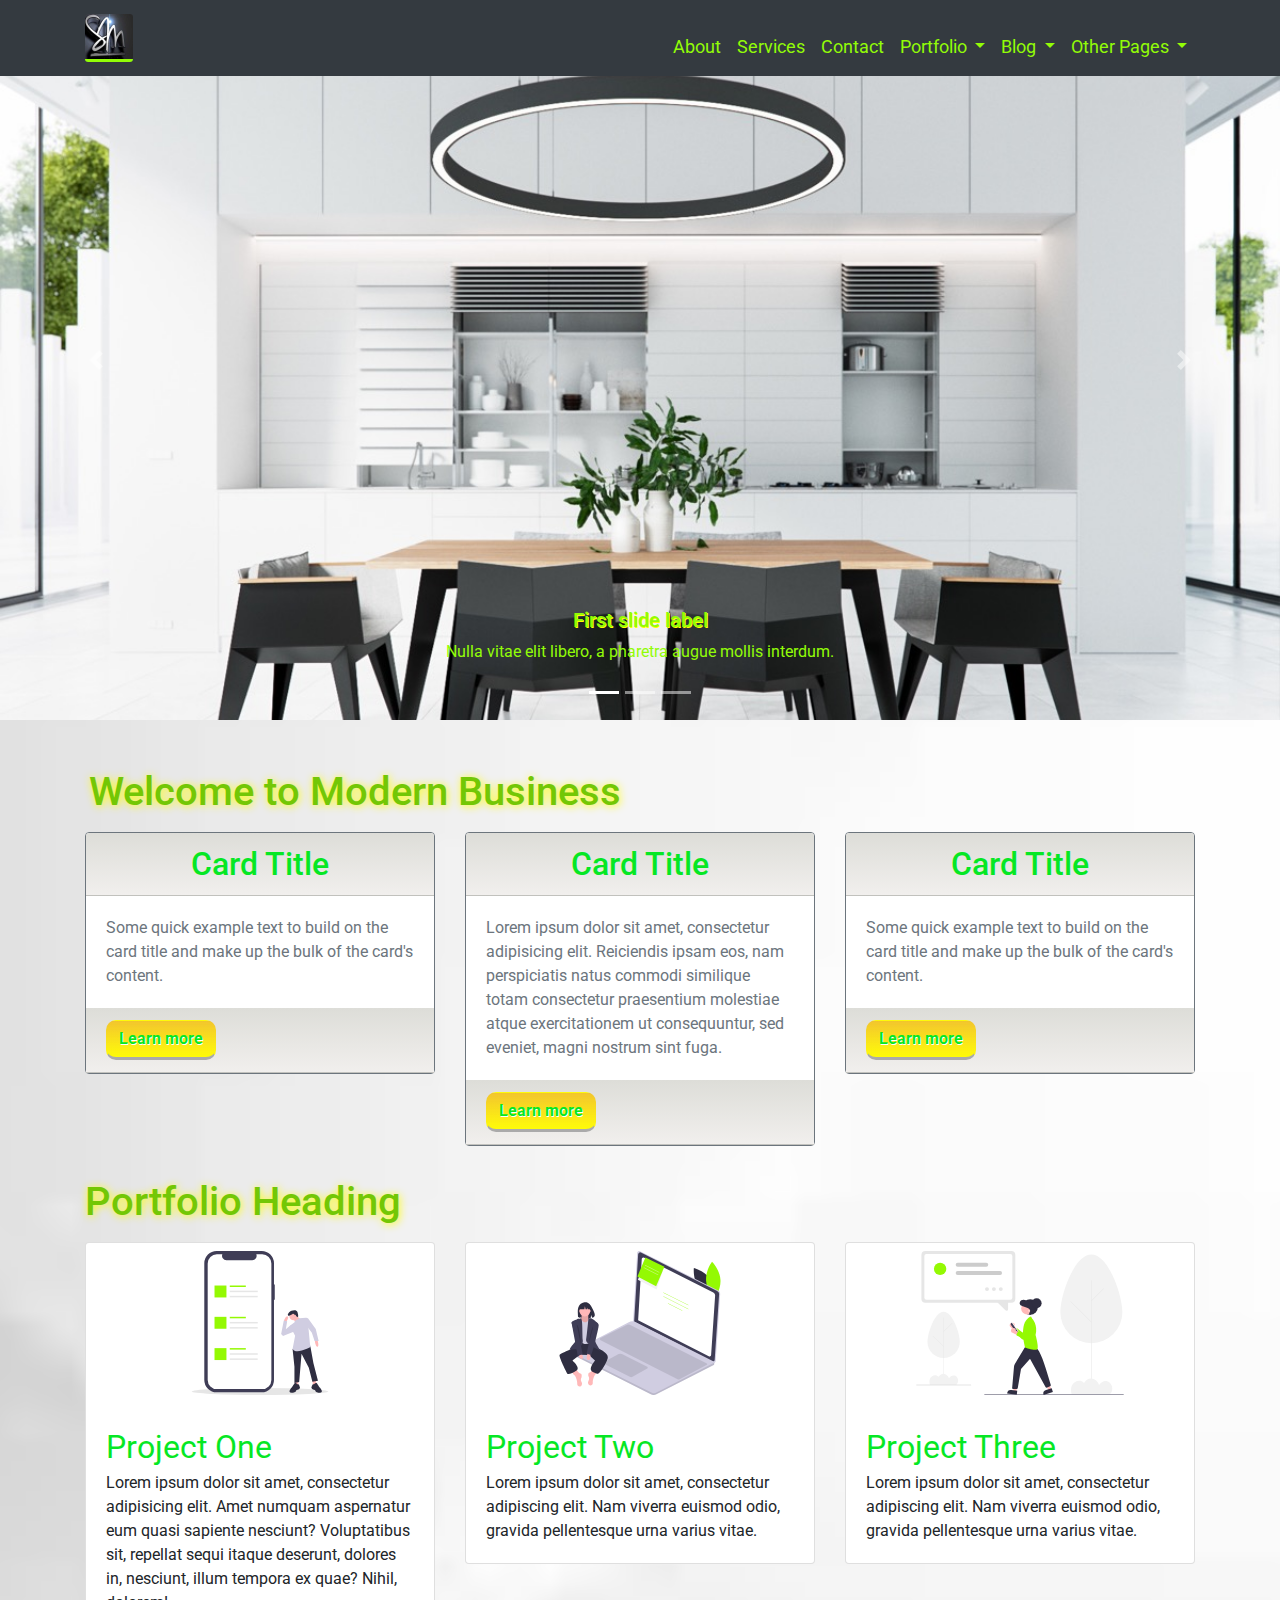
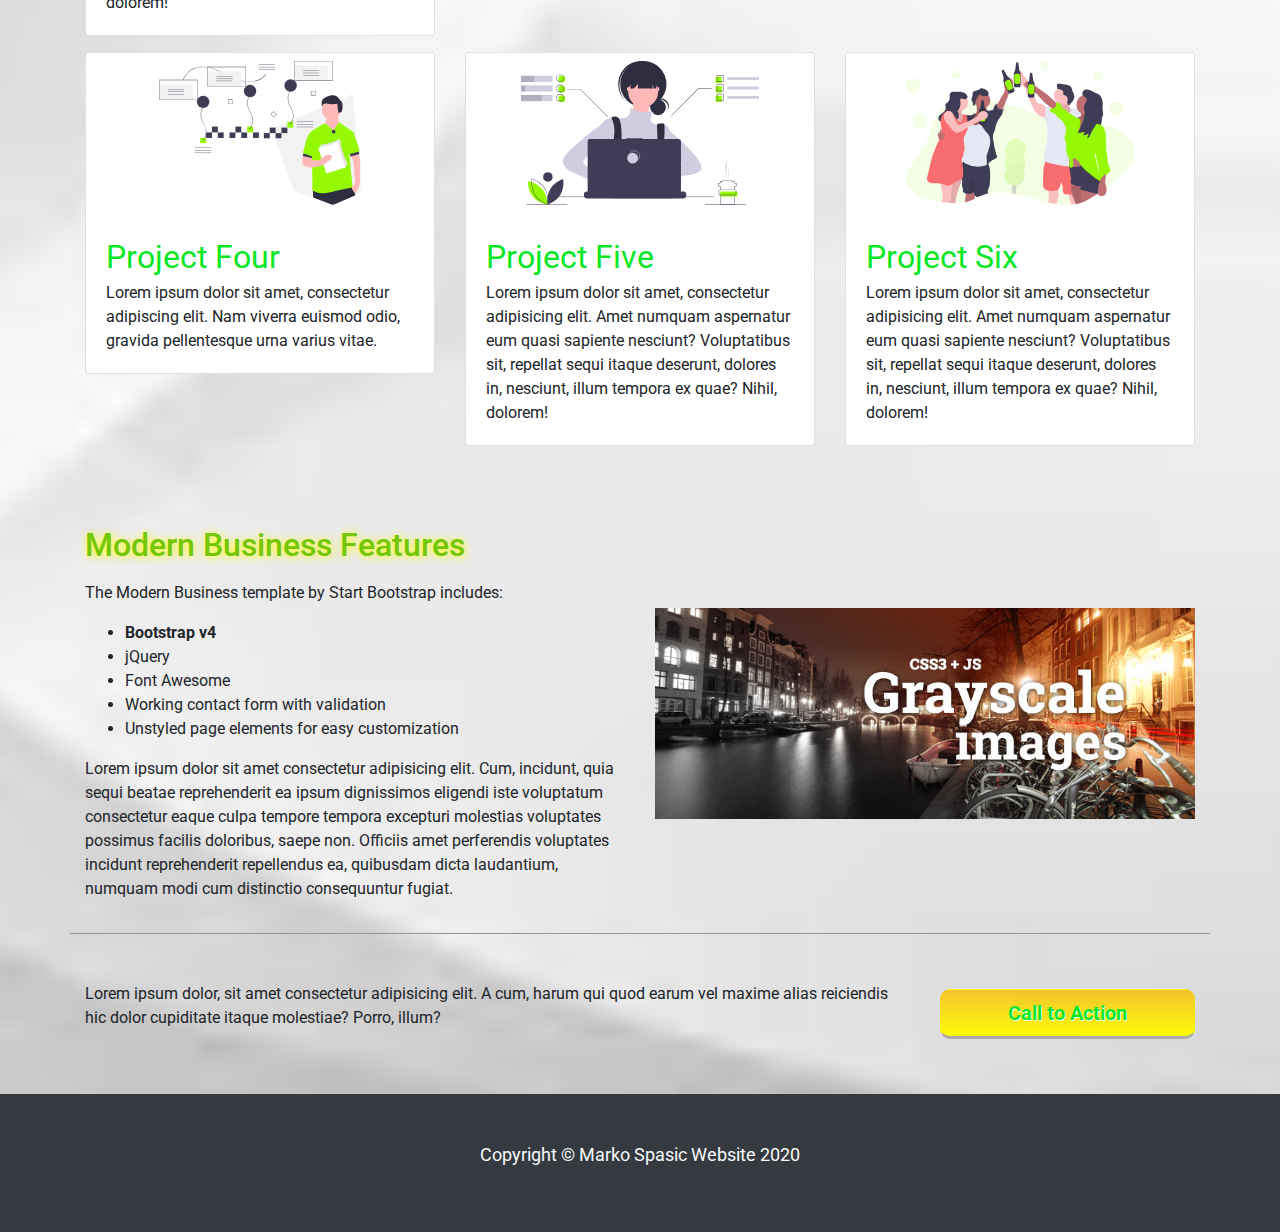
<file: index.html>
<!doctype html>
<html lang="en">
  <head>
    <!-- Required meta tags -->
    <meta charset="utf-8">
    <meta name="viewport" content="width=device-width, initial-scale=1, shrink-to-fit=no">

    <!-- Bootstrap CSS -->
    <link rel="stylesheet" href="/CSS/bootstrap.min.css">
    <link rel="stylesheet" href="/CSS/style.css">
    <link rel="preconnect" href="https://fonts.gstatic.com">
<link href="https://fonts.googleapis.com/css2?family=Roboto:wght@400;500;700&display=swap" rel="stylesheet">

    <title>MixBS</title>
  </head>
  <body>
    <!-- NAVBAR -->
    
    <nav class="navbar navbar-expand-lg navbar-dark bg-dark fixed-top font">
      <div class="container">
          <a class="navbar-brand" href="/index.html"><div class="logo"></div></a>
            <button class="navbar-toggler" type="button" data-toggle="collapse" data-target="#navbarNavDropdown" aria-controls="navbarNavDropdown" aria-expanded="false" aria-label="Toggle navigation">
            <span class="navbar-toggler-icon"></span>
            </button>
          <div class="collapse navbar-collapse" id="navbarNavDropdown" >
            <ul class="navbar-nav ml-auto">
             <li class="nav-item">
                <a class="nav-link" href="/about.html">About<span class="sr-only">(current)</span></a>
             </li>
              <li class="nav-item">
                <a class="nav-link" href="/service.html">Services</a>
              </li>
              <li class="nav-item">
                <a class="nav-link" href="/contactUs.html">Contact</a>
              </li>
              <li class="nav-item dropdown">
                <a class="nav-link dropdown-toggle" href="#" id="navbarDropdownMenuLink" role="button" data-toggle="dropdown" aria-haspopup="true" aria-expanded="false">
                Portfolio
                </a>
                <div class="dropdown-menu" aria-labelledby="navbarDropdownMenuLink">
                  <a class="dropdown-item" href="#">1 Column Portfolio</a>
                  <a class="dropdown-item" href="#">2 Column Portfolio</a>
                  <a class="dropdown-item" href="#">3 Column Portfolio</a>
                  <a class="dropdown-item" href="#">4 Column Portfolio</a>
                  <a class="dropdown-item" href="#">Single Portfolio item</a>
                </div>
              </li>
              <li class="nav-item dropdown">
                <a class="nav-link dropdown-toggle" href="#" id="navbarDropdownMenuLink" role="button" data-toggle="dropdown" aria-haspopup="true" aria-expanded="false">
                Blog
                </a>
                <div class="dropdown-menu" aria-labelledby="navbarDropdownMenuLink">
                  <a class="dropdown-item" href="#">Action</a>
                  <a class="dropdown-item" href="#">Another action</a>
                  <a class="dropdown-item" href="#">Something else here</a>
                </div>
              </li>
              <li class="nav-item dropdown">
                <a class="nav-link dropdown-toggle" href="#" id="navbarDropdownMenuLink" role="button" data-toggle="dropdown" aria-haspopup="true" aria-expanded="false">
                Other Pages
                </a>
                <div class="dropdown-menu" aria-labelledby="navbarDropdownMenuLink">
                  <a class="dropdown-item" href="#">Action</a>
                  <a class="dropdown-item" href="#">Another action</a>
                  <a class="dropdown-item" href="#">Something else here</a>
                </div>
              </li>
            </ul>
          </div>
        </div>  
      </nav>

      <!-- SLIDER -->
      
        <div id="carouselExampleCaptions" class="carousel slide mb-5" data-ride="carousel">
          <ol class="carousel-indicators">
            <li data-target="#carouselExampleCaptions" data-slide-to="0" class="active"></li>
            <li data-target="#carouselExampleCaptions" data-slide-to="1"></li>
            <li data-target="#carouselExampleCaptions" data-slide-to="2"></li>
          </ol>
          <div class="carousel-inner">
            <div class="carousel-item active">
              <div class="slider slider-1"></div>
              <div class="carousel-caption d-none d-md-block">
                <h5>First slide label</h5>
                <p>Nulla vitae elit libero, a pharetra augue mollis interdum.</p>
              </div>
            </div>
            <div class="carousel-item">
              <div class="slider slider-2"></div>
              <div class="carousel-caption d-none d-md-block">
                <h5>Second slide label</h5>
                <p>Lorem ipsum dolor sit amet, consectetur adipiscing elit.</p>
              </div>
            </div>
            <div class="carousel-item">
              <div class="slider slider-3"></div>
              <div class="carousel-caption d-none d-md-block">
                <h5>Third slide label</h5>
                <p>Praesent commodo cursus magna, vel scelerisque nisl consectetur.</p>
              </div>
            </div>
          </div>
          <a class="carousel-control-prev" href="#carouselExampleCaptions" role="button" data-slide="prev">
            <span class="carousel-control-prev-icon" aria-hidden="true"></span>
            <span class="sr-only">Previous</span>
          </a>
          <a class="carousel-control-next" href="#carouselExampleCaptions" role="button" data-slide="next">
            <span class="carousel-control-next-icon" aria-hidden="true"></span>
            <span class="sr-only">Next</span>
          </a>
        </div>

      <!-- Modern Business -->
      <div class="container">
        <div class="row">
          <div class=" col-12 col-md-6 font">
            <h1 class="theme mb-3 text-center">Welcome to Modern Business</h1>
          </div>
        </div>
      </div>
      <div class="container">
        <div class="row">
          <div class=" col-12 col-md-4">
            <div class="card border-secondary mb-3">
              <div class="card-header ">
                <h2 class="card-title text-center">Card Title</h2>
              </div>
              <div class="card-body text-secondary">
                <p class="card-text card-height-text">Some quick example text to build on the card title and make up the bulk of the card's content.</p>
              </div>
              <div class="card-header">
                <button class="btn btn-custom ">Learn more</button>
              </div>
          </div>
        </div>
        <div class="col-12 col-md-4">
          <div class="card border-secondary mb-3">
            <div class="card-header">
              <h2 class="card-title text-center">Card Title</h2>
            </div>
            <div class="card-body ">
              <p class="card-text text-secondary ">Lorem ipsum dolor sit amet, consectetur adipisicing elit. Reiciendis ipsam eos, nam perspiciatis natus commodi similique totam consectetur praesentium molestiae atque exercitationem ut consequuntur, sed eveniet, magni nostrum sint fuga.</p>
            </div>
            <div class="card-header">
              <button class="btn btn-custom ">Learn more</button>
            </div>
        </div>
      </div>
      <div class="col-12 col-md-4">
        <div class="card border-secondary mb-3">
          <div class="card-header ">
            <h2 class="card-title text-center">Card Title</h2>
          </div>
          <div class="card-body text-secondary">
            <p class="card-text card-height-text">Some quick example text to build on the card title and make up the bulk of the card's content.</p>
          </div>
          <div class="card-header">
            <button class="btn btn-custom ">Learn more</button>
          </div>
      </div>
    </div>  
    </div>
  </div>

  <!--Portfolio Heading  -->

  <div class="container">
    <div class="row">
      <div class="col-12 col-md-6 font">
        <h1 class="mb-3 theme mt-3">Portfolio Heading</h1>
      </div>
    </div>
  </div>
  <div class="container mb-5">
    <div class="row">
      <div class=" col-6 col-md-4 mb-3">
        <div class="card">
          <img src="/img/undraw_modern_design_v3wv.svg" class="card-img-top p-2" alt="...">
          <div class="card-body">
            <a href="#" class="card-title project">Project One</a>
            <p class="card-text">Lorem ipsum dolor sit amet, consectetur adipisicing elit. Amet numquam aspernatur eum quasi sapiente nesciunt? Voluptatibus sit, repellat sequi itaque deserunt, dolores in, nesciunt, illum tempora ex quae? Nihil, dolorem!</p>
          </div>
        </div>
      </div>
      <div class="col-6 col-md-4 mb-3">
        <div class="card">
          <img src="/img/undraw_noted_pc9f2.svg" class="card-img-top p-2" alt="...">
          <div class="card-body">
            <a href="#" class="card-title project">Project Two</a>
            <p class="card-text ">Lorem ipsum dolor sit amet, consectetur adipiscing elit. Nam viverra euismod odio, gravida pellentesque urna varius vitae.</p>
          </div>
        </div>
      </div>
      <div class="col-6 col-md-4 mb-3">
        <div class="card">
          <img src="/img/undraw_Modern_life_re_8pdp3.svg" class="card-img-top p-2" alt="...">
          <div class="card-body">
            <a href="#" class="card-title project">Project Three</a>
            <p class="card-text ">Lorem ipsum dolor sit amet, consectetur adipiscing elit. Nam viverra euismod odio, gravida pellentesque urna varius vitae.</p>
          </div>
        </div>
      </div>
      <div class="col-6 col-md-4 mb-3">
        <div class="card">
          <img src="/img/undraw_detailed_analysis_xn7y4.svg" class="card-img-top p-2" alt="...">
          <div class="card-body">
            <a href="#" class="card-title project">Project Four</a>
            <p class="card-text ">Lorem ipsum dolor sit amet, consectetur adipiscing elit. Nam viverra euismod odio, gravida pellentesque urna varius vitae.</p>
          </div>
        </div>
      </div>
      <div class="col-6 col-md-4 mb-3">
        <div class="card">
          <img src="/img/undraw_dev_focus_b9xo5.svg" class="card-img-top p-2" alt="...">
          <div class="card-body">
            <a href="#" class="card-title project">Project Five</a>
            <p class="card-text ">Lorem ipsum dolor sit amet, consectetur adipisicing elit. Amet numquam aspernatur eum quasi sapiente nesciunt? Voluptatibus sit, repellat sequi itaque deserunt, dolores in, nesciunt, illum tempora ex quae? Nihil, dolorem!</p>
          </div>
        </div>
      </div>
      <div class="col-6 col-md-4 mb-3">
        <div class="card">
          <img src="/img/undraw_having_fun_iais6.svg" class="card-img-top p-2" alt="...">
          <div class="card-body">
            <a href="#" class="card-title project">Project Six</a>
            <p class="card-text ">Lorem ipsum dolor sit amet, consectetur adipisicing elit. Amet numquam aspernatur eum quasi sapiente nesciunt? Voluptatibus sit, repellat sequi itaque deserunt, dolores in, nesciunt, illum tempora ex quae? Nihil, dolorem!</p>
          </div>
        </div>
      </div>
    </div>
  </div>

  <!-- FEATURES -->

  <div class="container mb-5">
    <div class="row d-flex justify-content-center align-items-center">
      <div class=" col-12 col-md-6 mb-3">
        <h2 class="mb-3 theme mt-3">Modern Business Features</h2>
        <p>The Modern Business template by Start Bootstrap includes:</p>
        <ul>
          <li><strong>Bootstrap v4</strong></li>
          <li>jQuery</li>
          <li>Font Awesome</li>
          <li>Working contact form with validation</li>
          <li>Unstyled page elements for easy customization</li>
        </ul>
        <p>Lorem ipsum dolor sit amet consectetur adipisicing elit. Cum, incidunt, quia sequi beatae reprehenderit ea ipsum dignissimos eligendi iste voluptatum consectetur eaque culpa tempore tempora excepturi molestias voluptates possimus facilis doloribus, saepe non. Officiis amet perferendis voluptates incidunt reprehenderit repellendus ea, quibusdam dicta laudantium, numquam modi cum distinctio consequuntur fugiat.</p>
      </div>
      <div class="col-12 col-md-6 mb-3">
        <img src="/img/cross-browser-grayscale-image-example-using-css3-js.jpg" alt="" class="img-fluid">
      </div>
      <div class="col-12 line mb-5"></div>
      <div class="col-12 col-md-9">
        <p>Lorem ipsum dolor, sit amet consectetur adipisicing elit. A cum, harum qui quod earum vel maxime alias reiciendis hic dolor cupiditate itaque molestiae? Porro, illum?</p> 
      </div>
      <div class="col-12 col-md-3">
        <button class="btn btn-custom btn-lg btn-block pl-5 pr-5">Call to Action</button>
      </div>
    </div>
  </div>

  <!-- FOOTER -->
  <footer class="bg-dark text-light text-center p-5 font">
    <p>Copyright © Marko Spasic Website 2020</p>
  </footer>
      
      
        
      
    
    
    

    

   

    <!-- Option 2: jQuery, Popper.js, and Bootstrap JS -->
    <script src="https://code.jquery.com/jquery-3.5.1.slim.min.js" integrity="sha384-DfXdz2htPH0lsSSs5nCTpuj/zy4C+OGpamoFVy38MVBnE+IbbVYUew+OrCXaRkfj" crossorigin="anonymous"></script>
    <script src="https://cdn.jsdelivr.net/npm/popper.js@1.16.1/dist/umd/popper.min.js" integrity="sha384-9/reFTGAW83EW2RDu2S0VKaIzap3H66lZH81PoYlFhbGU+6BZp6G7niu735Sk7lN" crossorigin="anonymous"></script>
    <script src="/JS/bootstrap.min.js"></script>
   
  </body>
</html>
</file>
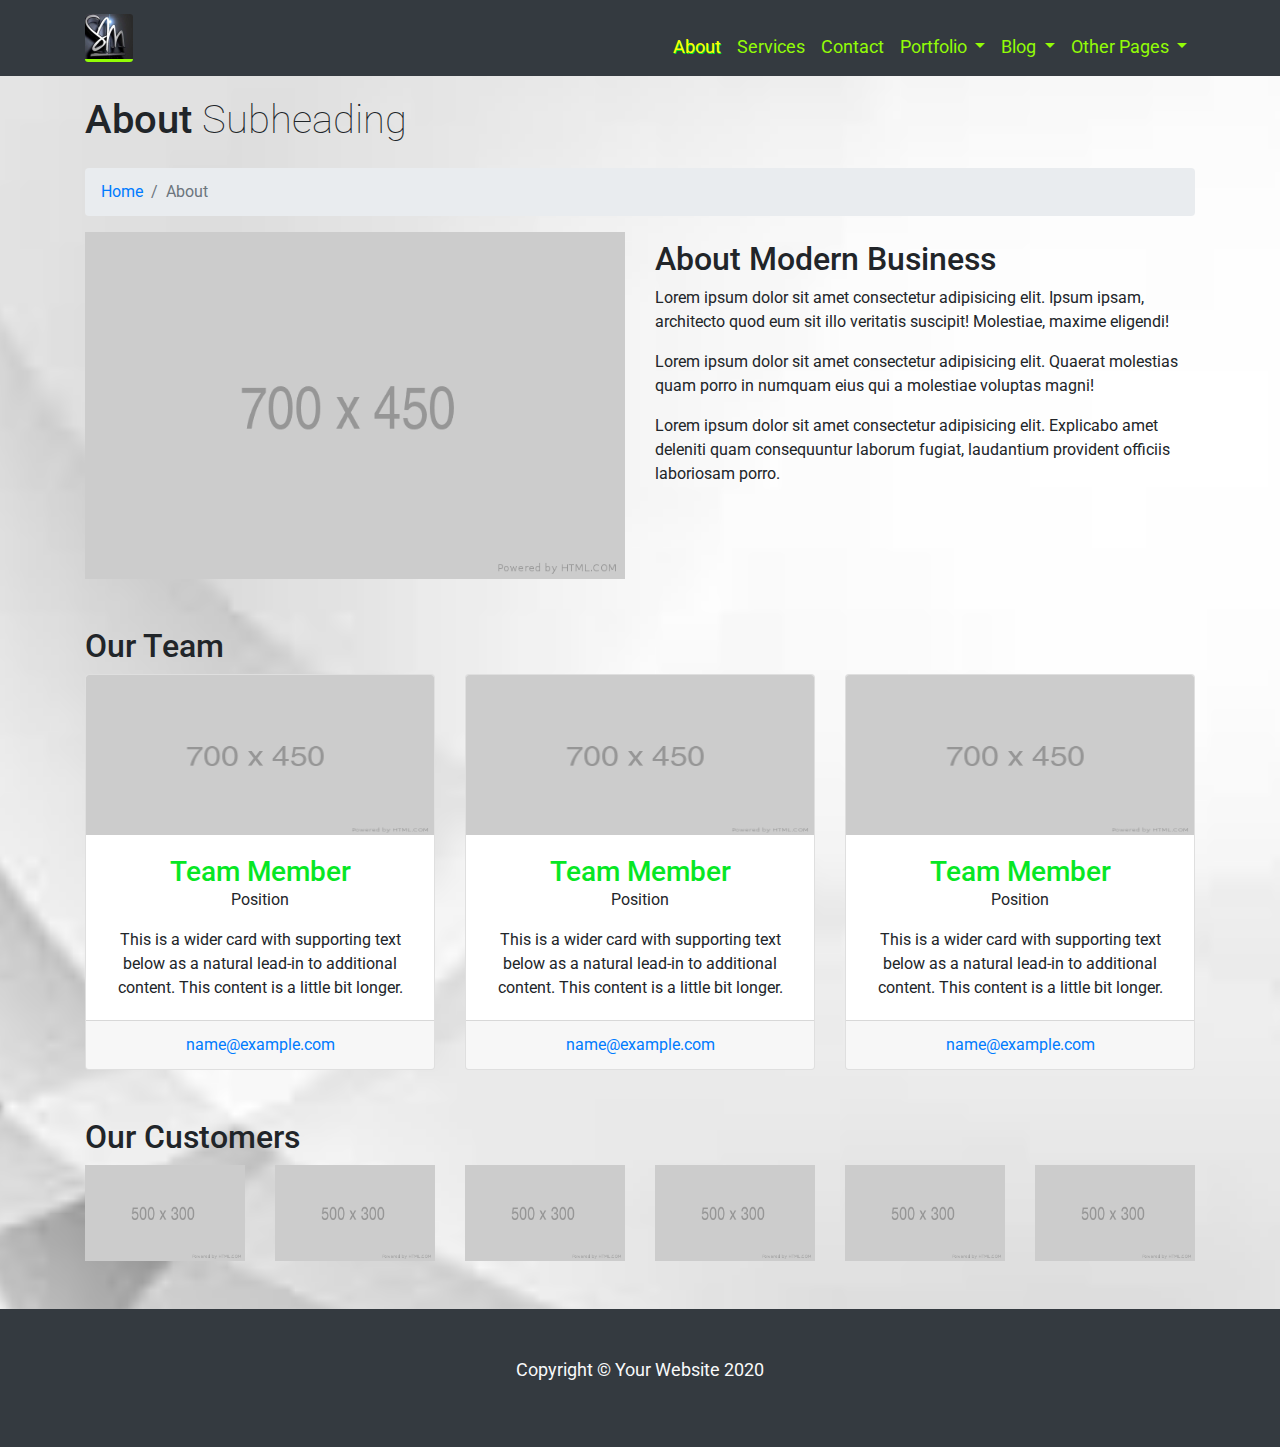
<file: about.html>
<!doctype html>
<html lang="en">
  <head>
    <!-- Required meta tags -->
    <meta charset="utf-8">
    <meta name="viewport" content="width=device-width, initial-scale=1, shrink-to-fit=no">

    <!-- Bootstrap CSS -->
    <link rel="stylesheet" href="/CSS/bootstrap.min.css">
    <link rel="stylesheet" href="/CSS/style.css">
    <link rel="preconnect" href="https://fonts.gstatic.com">
    <link href="https://fonts.googleapis.com/css2?family=Roboto:wght@400;500;700&display=swap" rel="stylesheet">

    <title>About</title>
  </head>
  <body>
       <!-- NAVBAR -->
    
    <nav class="navbar navbar-expand-lg navbar-dark bg-dark fixed-top font">
        <div class="container">
            <a class="navbar-brand" href="/index.html"><div class="logo"></div></a>
              <button class="navbar-toggler" type="button" data-toggle="collapse" data-target="#navbarNavDropdown" aria-controls="navbarNavDropdown" aria-expanded="false" aria-label="Toggle navigation">
              <span class="navbar-toggler-icon"></span>
              </button>
            <div class="collapse navbar-collapse" id="navbarNavDropdown" >
              <ul class="navbar-nav ml-auto">
               <li class="nav-item">
                  <a class="nav-link active" href="/about.html">About<span class="sr-only">(current)</span></a>
               </li>
                <li class="nav-item">
                  <a class="nav-link" href="/service.html">Services</a>
                </li>
                <li class="nav-item">
                  <a class="nav-link" href="/contactUs.html">Contact</a>
                </li>
                <li class="nav-item dropdown">
                  <a class="nav-link dropdown-toggle" href="#" id="navbarDropdownMenuLink" role="button" data-toggle="dropdown" aria-haspopup="true" aria-expanded="false">
                  Portfolio
                  </a>
                  <div class="dropdown-menu" aria-labelledby="navbarDropdownMenuLink">
                    <a class="dropdown-item" href="#">1 Column Portfolio</a>
                    <a class="dropdown-item" href="#">2 Column Portfolio</a>
                    <a class="dropdown-item" href="#">3 Column Portfolio</a>
                    <a class="dropdown-item" href="#">4 Column Portfolio</a>
                    <a class="dropdown-item" href="#">Single Portfolio item</a>
                  </div>
                </li>
                <li class="nav-item dropdown">
                  <a class="nav-link dropdown-toggle" href="#" id="navbarDropdownMenuLink" role="button" data-toggle="dropdown" aria-haspopup="true" aria-expanded="false">
                  Blog
                  </a>
                  <div class="dropdown-menu" aria-labelledby="navbarDropdownMenuLink">
                    <a class="dropdown-item" href="#">Action</a>
                    <a class="dropdown-item" href="#">Another action</a>
                    <a class="dropdown-item" href="#">Something else here</a>
                  </div>
                </li>
                <li class="nav-item dropdown">
                  <a class="nav-link dropdown-toggle" href="#" id="navbarDropdownMenuLink" role="button" data-toggle="dropdown" aria-haspopup="true" aria-expanded="false">
                  Other Pages
                  </a>
                  <div class="dropdown-menu" aria-labelledby="navbarDropdownMenuLink">
                    <a class="dropdown-item" href="#">Action</a>
                    <a class="dropdown-item" href="#">Another action</a>
                    <a class="dropdown-item" href="#">Something else here</a>
                  </div>
                </li>
              </ul>
            </div>
          </div>  
        </nav>
        <br><br>
        <div class="container">
            <div >
              <h1 class="mt-5 mb-4">About <span class="font-weight-lighter">Subheading</span></h1>
           </div>
            <!--BREADCRUMB-->
           <nav aria-label="breadcrumb">
            <ol class="breadcrumb">
              <li class="breadcrumb-item"><a href="#">Home</a></li>
              <li class="breadcrumb-item active" aria-current="page">About</li>
            </ol>
          </nav>  
        </div>

        <!-- ABOUT MODERN BUISNESS -->
        <div class="container mb-5">
            <div class="row">
                <div class="col-6">
                    <img src="/img/700x450.png" alt="" class="img-fluid">
                </div>
                <div class="col-6 mt-2">
                    <h2>About Modern Business</h2>
                    <p>Lorem ipsum dolor sit amet consectetur adipisicing elit. Ipsum ipsam, architecto quod eum sit illo veritatis suscipit! Molestiae, maxime eligendi!</p>
                    <p>Lorem ipsum dolor sit amet consectetur adipisicing elit. Quaerat molestias quam porro in numquam eius qui a molestiae voluptas magni!</p>
                    <p>Lorem ipsum dolor sit amet consectetur adipisicing elit. Explicabo amet deleniti quam consequuntur laborum fugiat, laudantium provident officiis laboriosam porro.</p>
                </div>
            </div>
        </div>

        <!-- OUR TEAM -->
        <div class="container mb-5">
            <h2>Our Team</h2>
            <div class="row">
                <div class="col-4">
                    <div class="card">
                        <img src="/img/700x450.png" class="card-img-top" alt="...">
                        <div class="card-body text-center">
                          <h3 class="card-title">Team Member</h3>
                          <p>Position</p>
                          <p class="card-text">This is a wider card with supporting text below as a natural lead-in to additional content. This content is a little bit longer.</p>
                        </div>
                        <div class="card-footer d-flex justify-content-center">
                          <small class="text-center"></small><a href="#">name@example.com</a></small>
                        </div>
                      </div>
                </div>
                <div class="col-4">
                    <div class="card">
                        <img src="/img/700x450.png" class="card-img-top" alt="...">
                        <div class="card-body text-center">
                          <h3 class="card-title">Team Member</h3>
                          <p>Position</p>
                          <p class="card-text">This is a wider card with supporting text below as a natural lead-in to additional content. This content is a little bit longer.</p>
                        </div>
                        <div class="card-footer d-flex justify-content-center">
                          <small class="text-center"></small><a href="#">name@example.com</a></small>
                        </div>
                      </div>
                </div>
                <div class="col-4">
                    <div class="card">
                        <img src="/img/700x450.png" class="card-img-top" alt="...">
                        <div class="card-body text-center">
                          <h3 class="card-title">Team Member</h3>
                          <p>Position</p>
                          <p class="card-text">This is a wider card with supporting text below as a natural lead-in to additional content. This content is a little bit longer.</p>
                        </div>
                        <div class="card-footer d-flex justify-content-center">
                          <small class="text-center"></small><a href="#">name@example.com</a></small>
                        </div>
                      </div>
                </div>   
            </div>
        </div>

        <!-- OUR CUSTOMES -->

        <div class="container mb-5">
            <h2>Our Customers</h2>
            <div class="row">
                <div class="col-2">
                    <img src="/img/500x300.png" alt="" class="img-fluid">
                </div>
                <div class="col-2">
                    <img src="/img/500x300.png" alt="" class="img-fluid">
                </div>
                <div class="col-2">
                    <img src="/img/500x300.png" alt="" class="img-fluid">
                </div>
                <div class="col-2">
                    <img src="/img/500x300.png" alt="" class="img-fluid">
                </div>
                <div class="col-2">
                    <img src="/img/500x300.png" alt="" class="img-fluid">
                </div>
                <div class="col-2">
                    <img src="/img/500x300.png" alt="" class="img-fluid">
                </div>
            </div> 
        </div>

        <!-- FOOTER -->
        <footer class="bg-dark text-light text-center p-5 font">
            <p>Copyright © Your Website 2020</p>
          </footer>

        
       















  <!-- Option 2: jQuery, Popper.js, and Bootstrap JS -->
  <script src="https://code.jquery.com/jquery-3.5.1.slim.min.js" integrity="sha384-DfXdz2htPH0lsSSs5nCTpuj/zy4C+OGpamoFVy38MVBnE+IbbVYUew+OrCXaRkfj" crossorigin="anonymous"></script>
  <script src="https://cdn.jsdelivr.net/npm/popper.js@1.16.1/dist/umd/popper.min.js" integrity="sha384-9/reFTGAW83EW2RDu2S0VKaIzap3H66lZH81PoYlFhbGU+6BZp6G7niu735Sk7lN" crossorigin="anonymous"></script>
  <script src="/JS/bootstrap.min.js"></script>
 
  </body>
</html>
</file>
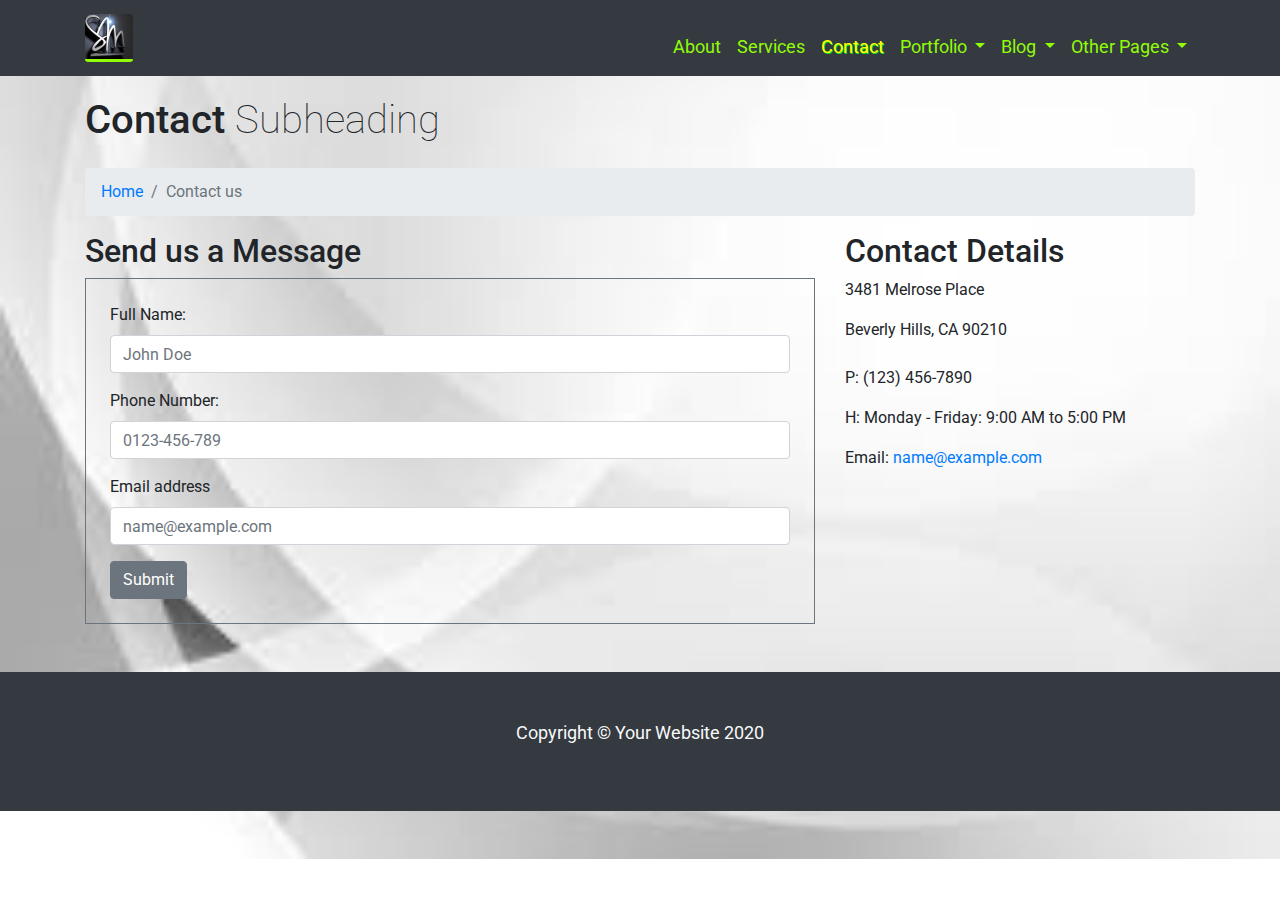
<file: contactUs.html>
<!doctype html>
<html lang="en">
  <head>
    <!-- Required meta tags -->
    <meta charset="utf-8">
    <meta name="viewport" content="width=device-width, initial-scale=1, shrink-to-fit=no">

    <!-- Bootstrap CSS -->
    <link rel="stylesheet" href="/CSS/bootstrap.min.css">
    <link rel="stylesheet" href="/CSS/style.css">
    <link rel="preconnect" href="https://fonts.gstatic.com">
<link href="https://fonts.googleapis.com/css2?family=Roboto:wght@400;500;700&display=swap" rel="stylesheet">

    <title>Service</title>
  </head>
  <body>

     <!-- NAVBAR -->
    
     <nav class="navbar navbar-expand-lg navbar-dark bg-dark fixed-top font">
        <div class="container">
            <a class="navbar-brand" href="/index.html"><div class="logo"></div></a>
              <button class="navbar-toggler" type="button" data-toggle="collapse" data-target="#navbarNavDropdown" aria-controls="navbarNavDropdown" aria-expanded="false" aria-label="Toggle navigation">
              <span class="navbar-toggler-icon"></span>
              </button>
            <div class="collapse navbar-collapse" id="navbarNavDropdown" >
              <ul class="navbar-nav ml-auto">
               <li class="nav-item">
                  <a class="nav-link" href="/about.html">About</a>
               </li>
                <li class="nav-item">
                  <a class="nav-link " href="/service.html">Services </a>
                </li>
                <li class="nav-item">
                  <a class="nav-link active" href="#">Contact <span class="sr-only">(current)</span></a>
                </li>
                <li class="nav-item dropdown">
                  <a class="nav-link dropdown-toggle" href="#" id="navbarDropdownMenuLink" role="button" data-toggle="dropdown" aria-haspopup="true" aria-expanded="false">
                  Portfolio
                  </a>
                  <div class="dropdown-menu" aria-labelledby="navbarDropdownMenuLink">
                    <a class="dropdown-item" href="#">1 Column Portfolio</a>
                    <a class="dropdown-item" href="#">2 Column Portfolio</a>
                    <a class="dropdown-item" href="#">3 Column Portfolio</a>
                    <a class="dropdown-item" href="#">4 Column Portfolio</a>
                    <a class="dropdown-item" href="#">Single Portfolio item</a>
                  </div>
                </li>
                <li class="nav-item dropdown">
                  <a class="nav-link dropdown-toggle" href="#" id="navbarDropdownMenuLink" role="button" data-toggle="dropdown" aria-haspopup="true" aria-expanded="false">
                  Blog
                  </a>
                  <div class="dropdown-menu" aria-labelledby="navbarDropdownMenuLink">
                    <a class="dropdown-item" href="#">Action</a>
                    <a class="dropdown-item" href="#">Another action</a>
                    <a class="dropdown-item" href="#">Something else here</a>
                  </div>
                </li>
                <li class="nav-item dropdown">
                  <a class="nav-link dropdown-toggle" href="#" id="navbarDropdownMenuLink" role="button" data-toggle="dropdown" aria-haspopup="true" aria-expanded="false">
                  Other Pages
                  </a>
                  <div class="dropdown-menu" aria-labelledby="navbarDropdownMenuLink">
                    <a class="dropdown-item" href="#">Action</a>
                    <a class="dropdown-item" href="#">Another action</a>
                    <a class="dropdown-item" href="#">Something else here</a>
                  </div>
                </li>
              </ul>
            </div>
          </div>  
        </nav>
        <br><br>
        <div class="container">
            <div >
              <h1 class="mt-5 mb-4">Contact <span class="font-weight-lighter">Subheading</span></h1>
           </div>
            <!--BREADCRUMB-->
           <nav aria-label="breadcrumb">
            <ol class="breadcrumb">
              <li class="breadcrumb-item"><a href="#">Home</a></li>
              <li class="breadcrumb-item active" aria-current="page">Contact us</li>
            </ol>
          </nav>  
        </div>
        
    
        <!-- ASK A QUESTION -->
        
    <div class="container">
        <div class="row">
            <div class=" col-12 col-md-8 d-flex flex-column">
                <h2>Send us a Message</h2>
                <form action="" class="border border-secondary p-4 mb-5">
                    <div class="form-group">
                        <label for="exampleFormControlInput1">Full Name:</label>
                        <input type="email" class="form-control" id="exampleFormControlInput1" placeholder="John Doe">
                      </div>
                      <div class="form-group">
                        <label for="exampleFormControlInput1">Phone Number:</label>
                        <input type="email" class="form-control" id="exampleFormControlInput1" placeholder="0123-456-789">
                      </div>
                      <div class="form-group">
                        <label for="exampleFormControlInput1">Email address</label>
                        <input type="email" class="form-control" id="exampleFormControlInput1" placeholder="name@example.com">
                      </div>
                      <button type="submit" class="btn btn-secondary">Submit</button>
                </form>
            </div>
            <div class=" col-12 col-md-4">
                <h2>Contact Details</h2>
                <p>3481 Melrose Place</p>
                <p class="mb-4">Beverly Hills, CA 90210</p>
                <p>P: (123) 456-7890</p>
                <p>H: Monday - Friday: 9:00 AM to 5:00 PM</p>
                <p>Email: <a href="#">name@example.com</a></p>
            </div>
        </div>
    </div>

     

       <!-- FOOTER -->
    <footer class="bg-dark text-light text-center p-5 font">
        <p>Copyright © Your Website 2020</p>
    </footer>



    <!-- Option 2: jQuery, Popper.js, and Bootstrap JS -->
    <script src="https://code.jquery.com/jquery-3.5.1.slim.min.js" integrity="sha384-DfXdz2htPH0lsSSs5nCTpuj/zy4C+OGpamoFVy38MVBnE+IbbVYUew+OrCXaRkfj" crossorigin="anonymous"></script>
    <script src="https://cdn.jsdelivr.net/npm/popper.js@1.16.1/dist/umd/popper.min.js" integrity="sha384-9/reFTGAW83EW2RDu2S0VKaIzap3H66lZH81PoYlFhbGU+6BZp6G7niu735Sk7lN" crossorigin="anonymous"></script>
    <script src="/JS/bootstrap.min.js"></script>
   
  </body>
</html>
</file>
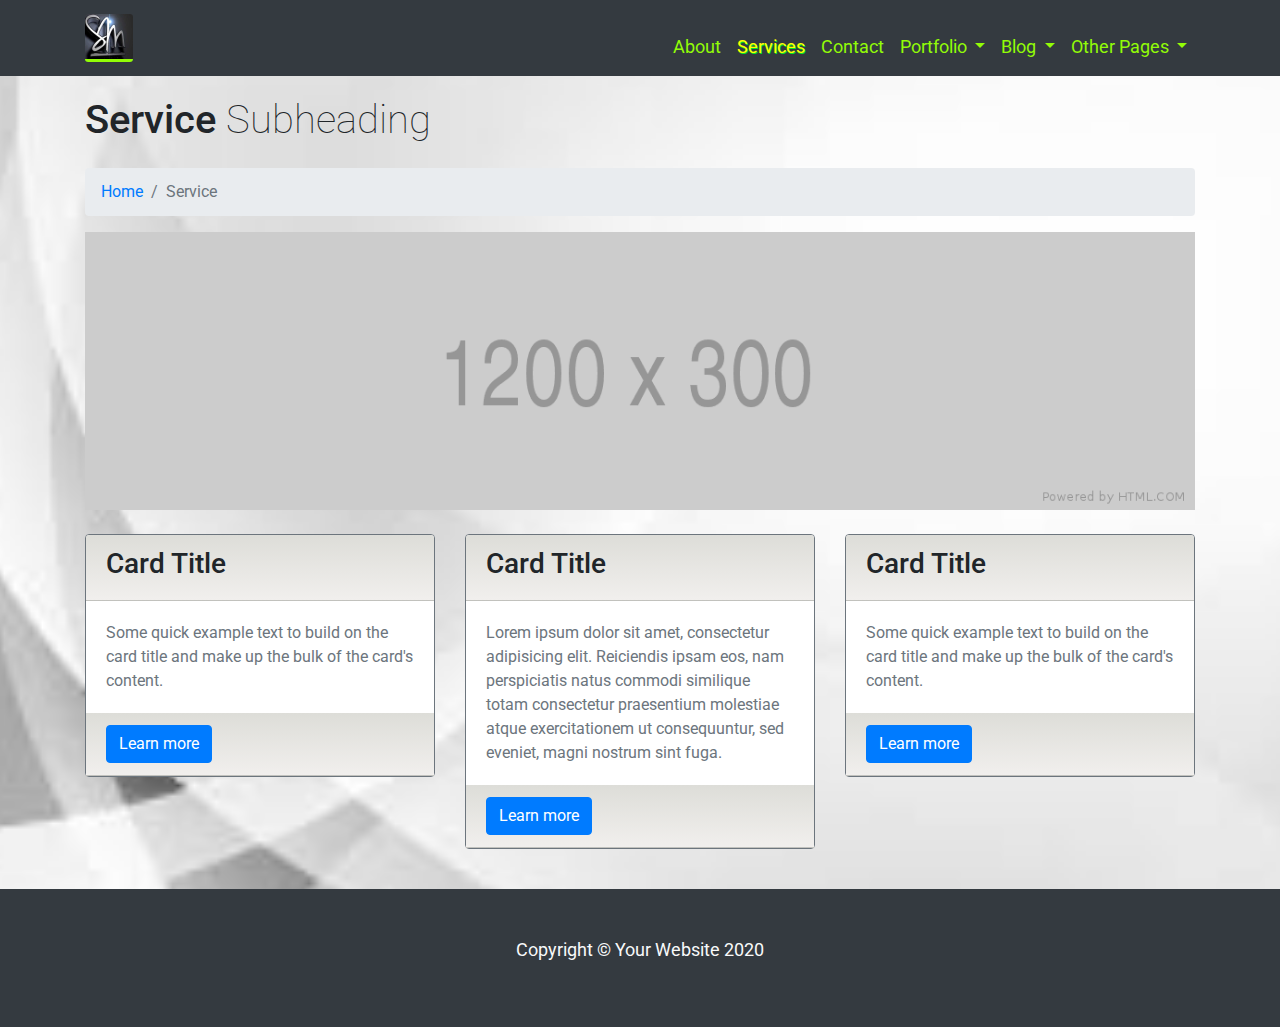
<file: service.html>
<!doctype html>
<html lang="en">
  <head>
    <!-- Required meta tags -->
    <meta charset="utf-8">
    <meta name="viewport" content="width=device-width, initial-scale=1, shrink-to-fit=no">

    <!-- Bootstrap CSS -->
    <link rel="stylesheet" href="/CSS/bootstrap.min.css">
    <link rel="stylesheet" href="/CSS/style.css">
    <link rel="preconnect" href="https://fonts.gstatic.com">
<link href="https://fonts.googleapis.com/css2?family=Roboto:wght@400;500;700&display=swap" rel="stylesheet">

    <title>Service</title>
  </head>
  <body>

     <!-- NAVBAR -->
    
     <nav class="navbar navbar-expand-lg navbar-dark bg-dark fixed-top font">
        <div class="container">
            <a class="navbar-brand" href="/index.html"><div class="logo"></div></a>
              <button class="navbar-toggler" type="button" data-toggle="collapse" data-target="#navbarNavDropdown" aria-controls="navbarNavDropdown" aria-expanded="false" aria-label="Toggle navigation">
              <span class="navbar-toggler-icon"></span>
              </button>
            <div class="collapse navbar-collapse" id="navbarNavDropdown" >
              <ul class="navbar-nav ml-auto">
               <li class="nav-item">
                  <a class="nav-link" href="/about.html">About</a>
               </li>
                <li class="nav-item">
                  <a class="nav-link active" href="/service.html">Services <span class="sr-only">(current)</span></a>
                </li>
                <li class="nav-item">
                  <a class="nav-link" href="/contactUs.html">Contact</a>
                </li>
                <li class="nav-item dropdown">
                  <a class="nav-link dropdown-toggle" href="#" id="navbarDropdownMenuLink" role="button" data-toggle="dropdown" aria-haspopup="true" aria-expanded="false">
                  Portfolio
                  </a>
                  <div class="dropdown-menu" aria-labelledby="navbarDropdownMenuLink">
                    <a class="dropdown-item" href="#">1 Column Portfolio</a>
                    <a class="dropdown-item" href="#">2 Column Portfolio</a>
                    <a class="dropdown-item" href="#">3 Column Portfolio</a>
                    <a class="dropdown-item" href="#">4 Column Portfolio</a>
                    <a class="dropdown-item" href="#">Single Portfolio item</a>
                  </div>
                </li>
                <li class="nav-item dropdown">
                  <a class="nav-link dropdown-toggle" href="#" id="navbarDropdownMenuLink" role="button" data-toggle="dropdown" aria-haspopup="true" aria-expanded="false">
                  Blog
                  </a>
                  <div class="dropdown-menu" aria-labelledby="navbarDropdownMenuLink">
                    <a class="dropdown-item" href="#">Action</a>
                    <a class="dropdown-item" href="#">Another action</a>
                    <a class="dropdown-item" href="#">Something else here</a>
                  </div>
                </li>
                <li class="nav-item dropdown">
                  <a class="nav-link dropdown-toggle" href="#" id="navbarDropdownMenuLink" role="button" data-toggle="dropdown" aria-haspopup="true" aria-expanded="false">
                  Other Pages
                  </a>
                  <div class="dropdown-menu" aria-labelledby="navbarDropdownMenuLink">
                    <a class="dropdown-item" href="#">Action</a>
                    <a class="dropdown-item" href="#">Another action</a>
                    <a class="dropdown-item" href="#">Something else here</a>
                  </div>
                </li>
              </ul>
            </div>
          </div>  
        </nav>
        <br><br>
        <div class="container">
            <div >
              <h1 class="mt-5 mb-4">Service <span class="font-weight-lighter">Subheading</span></h1>
           </div>
            <!--BREADCRUMB-->
           <nav aria-label="breadcrumb">
            <ol class="breadcrumb">
              <li class="breadcrumb-item"><a href="#">Home</a></li>
              <li class="breadcrumb-item active" aria-current="page">Service</li>
            </ol>
          </nav>  
        </div>
        <div class="container">
            <div class="row">
                <div class="col-12">
                    <img src="/img/1200x300.png" alt="" class="img-fluid">
                </div>
            </div>
        </div>

        <!-- 3 CARDS -->
        <div class="container mt-4 mb-4">
            <div class="row">
              <div class="col-12 col-md-4">
                <div class="card border-secondary mb-3">
                  <div class="card-header ">
                    <h3 card-text>Card Title</h3>
                  </div>
                  <div class="card-body text-secondary">
                    <p class="card-text card-height-text">Some quick example text to build on the card title and make up the bulk of the card's content.</p>
                  </div>
                  <div class="card-header">
                    <button class="btn btn-primary">Learn more</button>
                  </div>
              </div>
            </div>
            <div class="col-12 col-md-4">
              <div class="card border-secondary mb-3">
                <div class="card-header">
                  <h3 card-text>Card Title</h3>
                </div>
                <div class="card-body text-secondary">
                  <p class="card-text card-height-text">Lorem ipsum dolor sit amet, consectetur adipisicing elit. Reiciendis ipsam eos, nam perspiciatis natus commodi similique totam consectetur praesentium molestiae atque exercitationem ut consequuntur, sed eveniet, magni nostrum sint fuga.</p>
                </div>
                <div class="card-header">
                  <button class="btn btn-primary">Learn more</button>
                </div>
            </div>
          </div>
          <div class="col-12 col-md-4">
            <div class="card border-secondary mb-3">
              <div class="card-header ">
                <h3 card-text>Card Title</h3>
              </div>
              <div class="card-body text-secondary">
                <p class="card-text card-height-text">Some quick example text to build on the card title and make up the bulk of the card's content.</p>
              </div>
              <div class="card-header">
                <button class="btn btn-primary">Learn more</button>
              </div>
          </div>
        </div>  
        </div>
      </div>

       <!-- FOOTER -->
    <footer class="bg-dark text-light text-center p-5 font">
        <p>Copyright © Your Website 2020</p>
    </footer>



    <!-- Option 2: jQuery, Popper.js, and Bootstrap JS -->
    <script src="https://code.jquery.com/jquery-3.5.1.slim.min.js" integrity="sha384-DfXdz2htPH0lsSSs5nCTpuj/zy4C+OGpamoFVy38MVBnE+IbbVYUew+OrCXaRkfj" crossorigin="anonymous"></script>
    <script src="https://cdn.jsdelivr.net/npm/popper.js@1.16.1/dist/umd/popper.min.js" integrity="sha384-9/reFTGAW83EW2RDu2S0VKaIzap3H66lZH81PoYlFhbGU+6BZp6G7niu735Sk7lN" crossorigin="anonymous"></script>
    <script src="/JS/bootstrap.min.js"></script>
   
  </body>
</html>
</file>
<file: CSS/style.css>
*{
    box-sizing: border-box;
    margin: 0px;
    padding: 0px;
    font-family: 'Roboto', sans-serif;
}
body{
    background-image: url("/img/bgPic2.jfif");
    background-position: center;
    background-repeat: no-repeat;
    background-size: cover;
}
/* NAVBAR */
.font{
    font-size: 1.1rem;
}
.navbar-dark .navbar-nav .nav-link{
    color:  rgb(146, 252, 7);
}
.navbar-dark .navbar-nav .nav-link:hover{
    color: rgb(6, 231, 36);
    text-shadow: 1px 1px rgb(255, 255, 0);
}
.navbar-dark .navbar-nav .nav-link:active{
    color: yellow;
}
.navbar-dark .navbar-nav .nav-link.active{
    text-shadow: 1px 1px rgb(6, 231, 36);
    color: yellow;
}


/* SLIDER */
.slider{
    width: 100%;
    height: 80vh;
}
.slider-1{
    background-image: url("/img/slider11.jpg");
    background-position: center;
    background-repeat: no-repeat;
    background-size: cover;
}
.slider-2{
    background-image: url("/img/slider2.jpg");
    background-position: center;
    background-repeat: no-repeat;
    background-size: cover;
}
.slider-3{
    background-image: url("/img/slider3.jpg");
    background-position: center;
    background-repeat: no-repeat;
    background-size: cover;
}
.carousel-caption{
    color: rgb(146, 252, 7);
}
.carousel-caption h5{
    text-shadow: 1px 1px yellow;
}


/* Modern Business */
.theme{
    color:  rgb(115, 199, 5); 
    text-shadow: 1px 1px 8px rgb(255, 255, 0);
}
.project{
    text-decoration: none;
    font-size: 2rem;
}
.card-header{
    background: rgb(221,221,216);
    background: linear-gradient(180deg, rgba(221,221,216,1) 0%, rgba(241,239,237,1) 100%);
}
/* Portfolio Heading  */

.card-img-top{
    width: 100%;
    height: 10rem;
}
.card-title{
    color: rgb(6, 231, 36);
    margin: 0px;
}
.card-title:hover{
    color: rgb(6, 231, 36);
    text-shadow: 1px 1px rgb(255, 255, 0);
}
.card-title:active{
    color: yellow;
}
/* FEATURES */
ul {
    display: block;
    list-style-type: disc;
    margin-block-start: 1em;
    margin-block-end: 1em;
    margin-inline-start: 0px;
    margin-inline-end: 0px;
    padding-inline-start: 40px;
}
.line{
    border-bottom: 1px solid rgb(150, 150, 150);
}
/* LOGO */
.logo{
    background-image: url("/img/SMlogo2.jpg");
    background-position: center;
    background-repeat: no-repeat;
    background-size: cover;
    width: 3rem;
    height: 3rem;
    border-bottom: .2rem solid  rgb(146, 252, 7);
    transition: all .4s;
    border-radius: .2rem;
}
.logo:hover{
    background-image: url("/img/SMlogo.jpg");
    background-position: center;
    background-repeat: no-repeat;
    background-size: cover;
    width: 3rem;
    height: 3rem;
    border-bottom: .2rem solid  rgb(146, 252, 7);
    transition: all .4s;
    border-radius: .2rem;
}

/* BUTON */

.btn-custom{
    background: rgb(254,251,8);
    background: linear-gradient(0deg, rgba(254,251,8,1) 0%, rgba(246,190,2,0.804359243697479) 100%);
    color: rgb(6, 231, 36);
    font-weight: 700;
    text-shadow: 1px 1px white;
    border-radius: 10px;
    border-bottom: 3px solid  rgb(170, 170, 170)
}
.btn-custom:hover{
    color: rgb(170, 170, 170);
    font-weight: 400;
}
</file>
